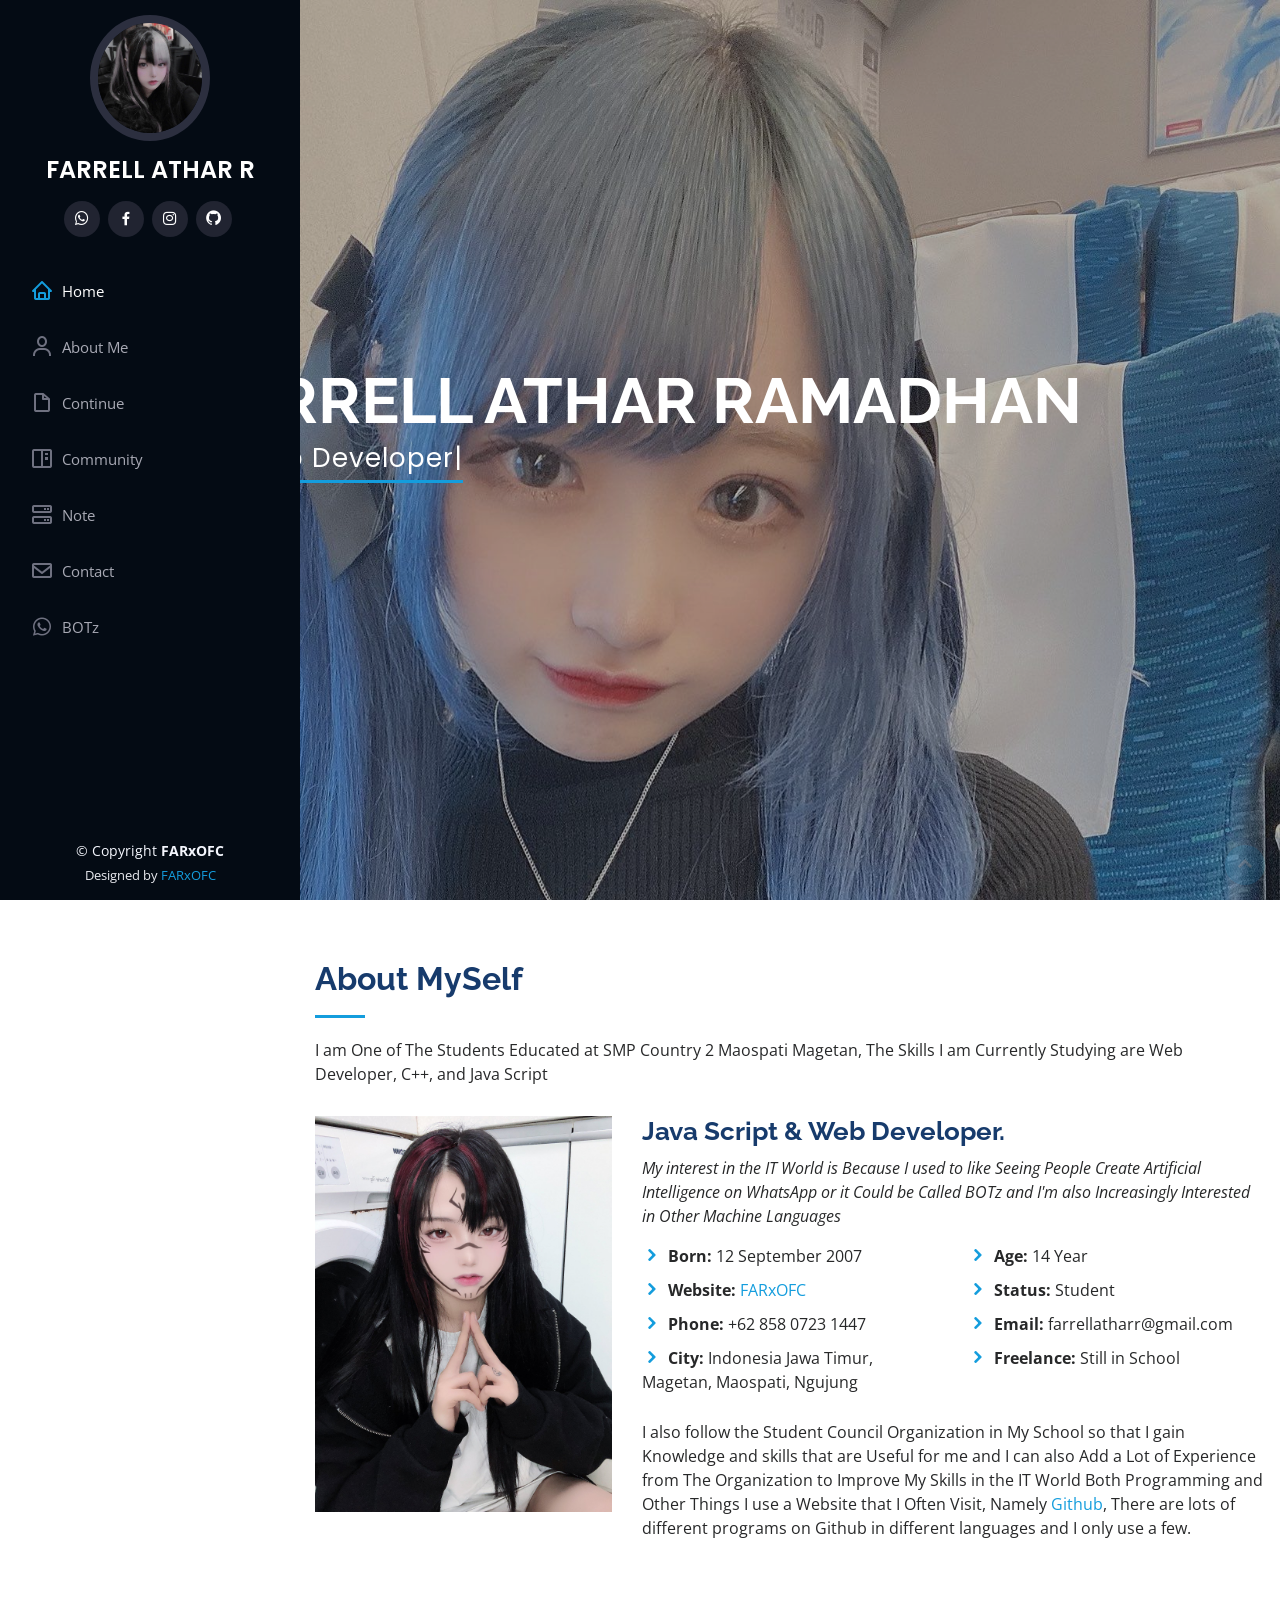
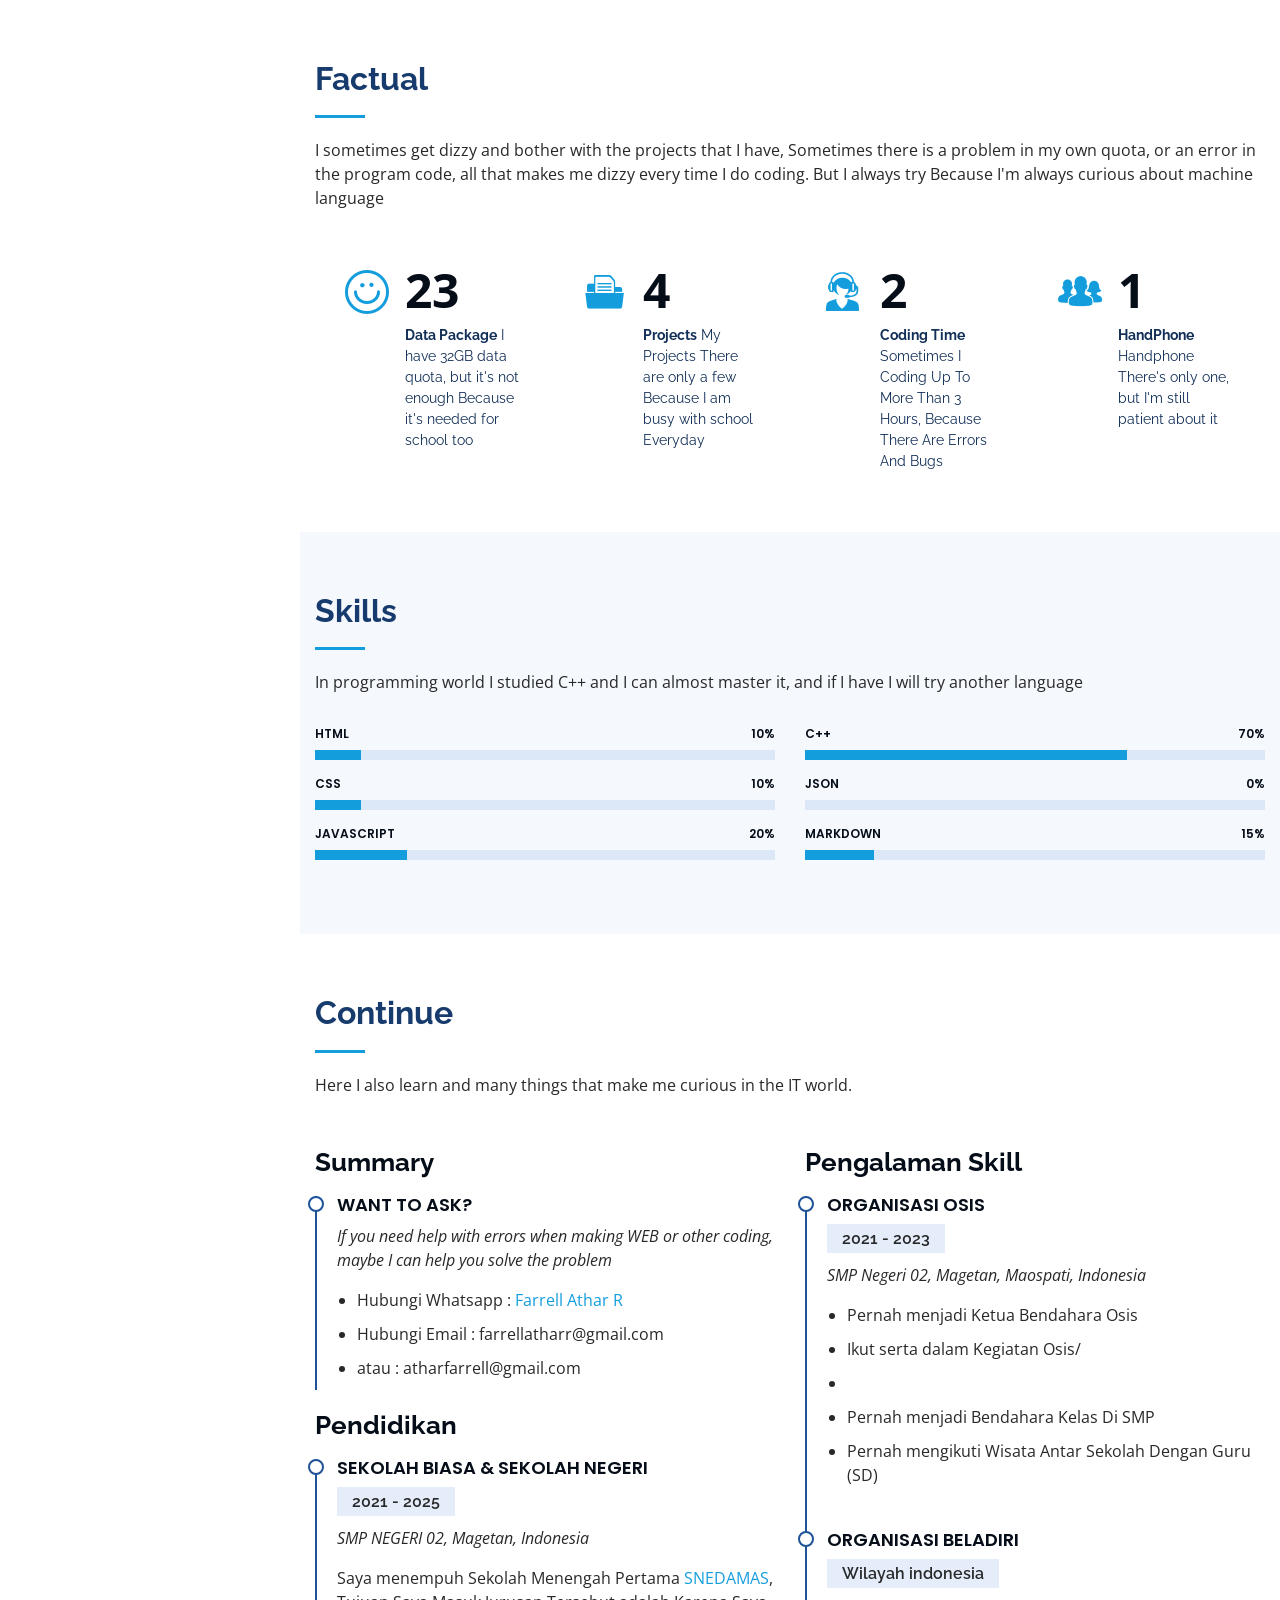
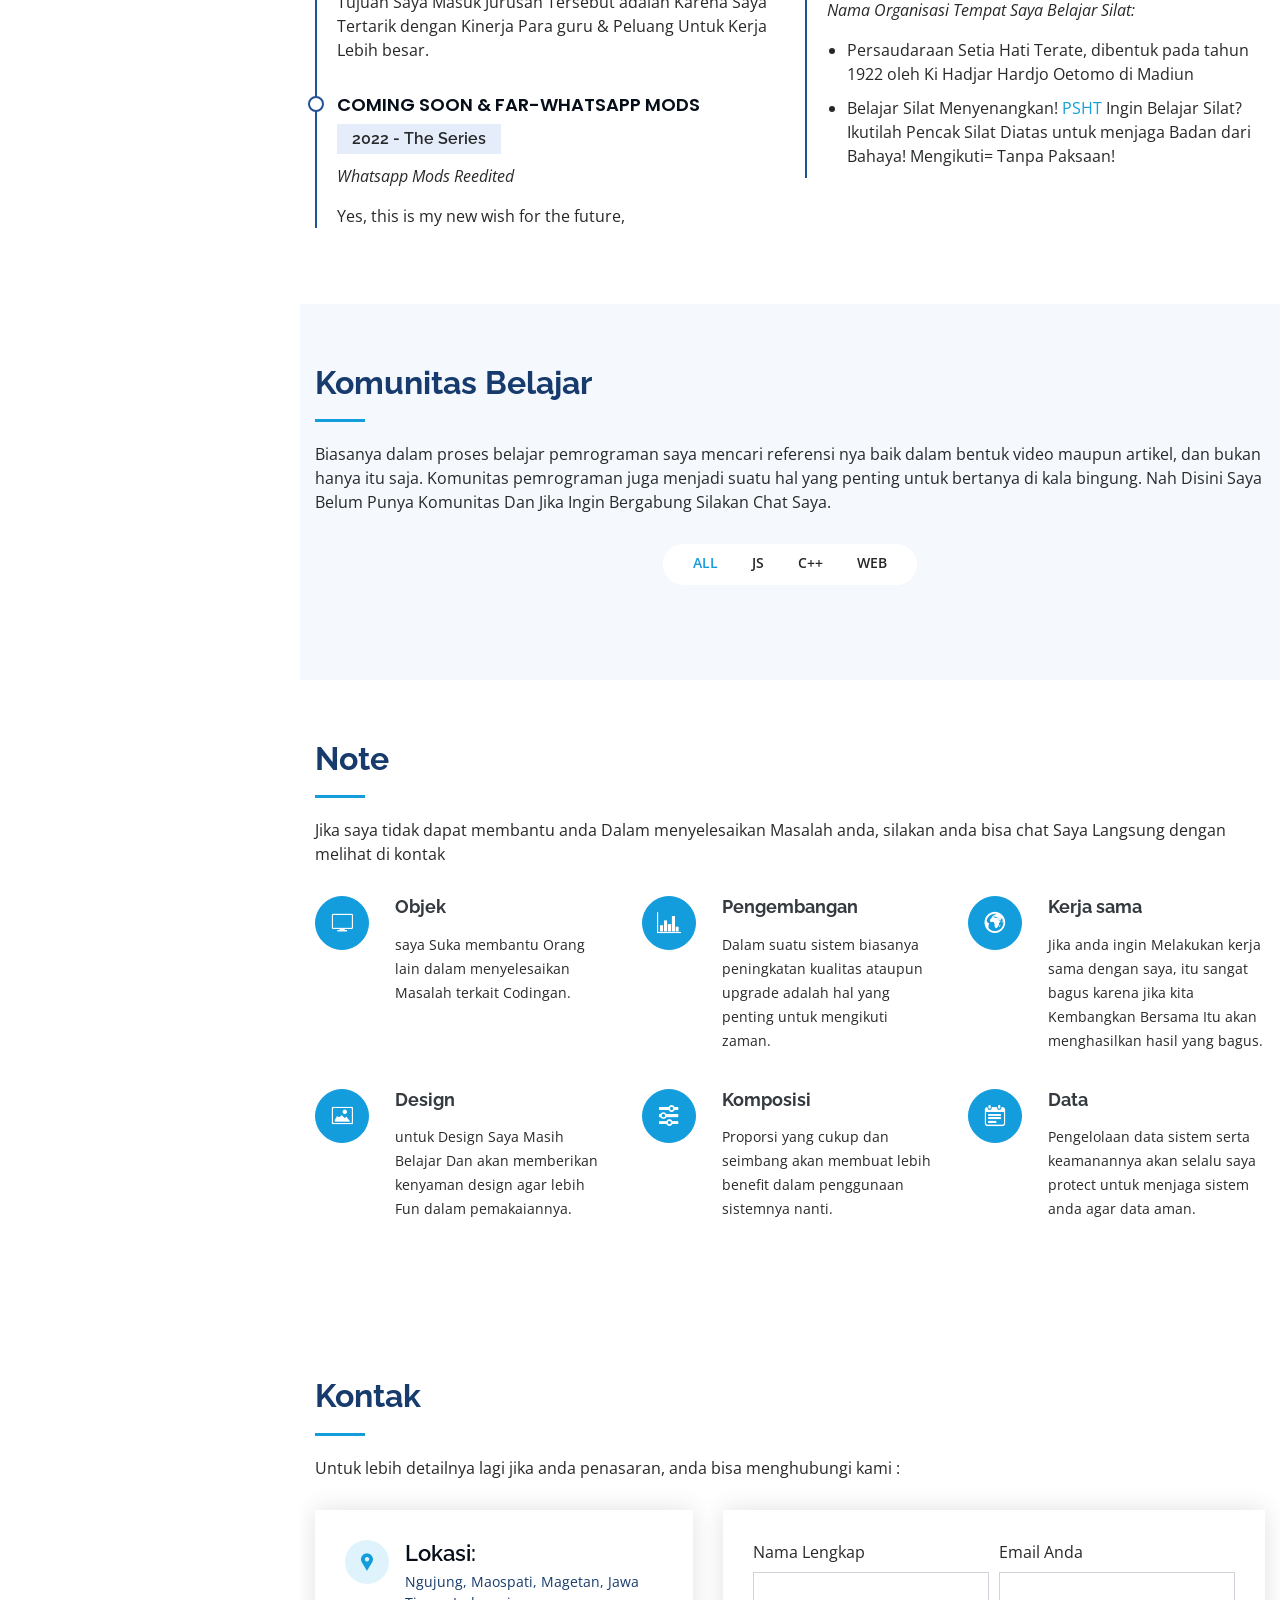
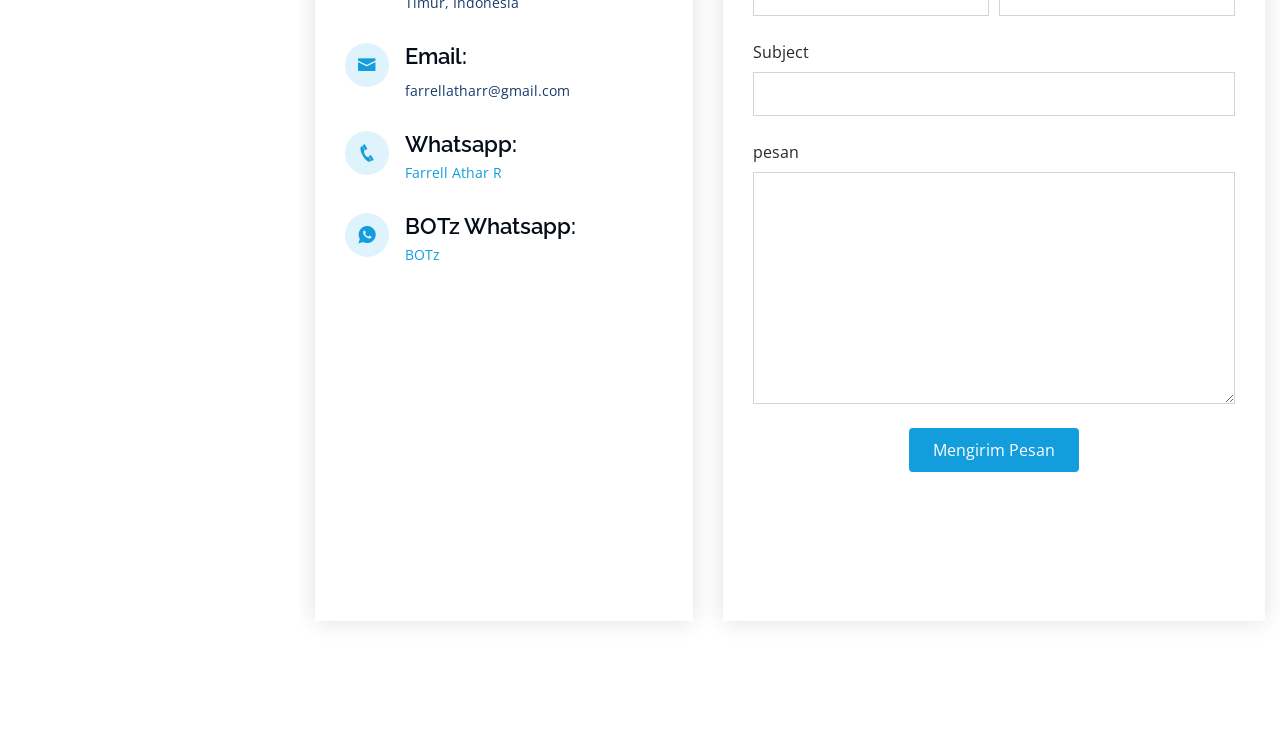
<file: api.html>
<!DOCTYPE html>
<html lang="en">
  <audio hidden autoplay loop>
    <source src="audio/Bread.mp3" type="audio/mpeg">
    Your Browser Doesn't Support Audio Tags
  </audio>

<head>
  <meta charset="utf-8">
  <meta content="width=device-width, initial-scale=1.0" name="viewport">

  <title>FARRELL ATHAR R - Blog</title>
  <meta content="" name="description">
  <meta content="" name="keywords">

  <!-- Google Fonts -->
  <link href="https://fonts.googleapis.com/css?family=Open+Sans:300,300i,400,400i,600,600i,700,700i|Raleway:300,300i,400,400i,500,500i,600,600i,700,700i|Poppins:300,300i,400,400i,500,500i,600,600i,700,700i" rel="stylesheet">

  <!-- Vendor CSS Files -->
  <link href="assets/vendor/bootstrap/css/bootstrap.min.css" rel="stylesheet">
  <link href="assets/vendor/icofont/icofont.min.css" rel="stylesheet">
  <link href="assets/vendor/boxicons/css/boxicons.min.css" rel="stylesheet">
  <link href="assets/vendor/venobox/venobox.css" rel="stylesheet">
  <link href="assets/vendor/owl.carousel/assets/owl.carousel.min.css" rel="stylesheet">
  <link href="assets/vendor/aos/aos.css" rel="stylesheet">

  <!-- Template Main CSS File -->
  <link href="assets/css/style.css" rel="stylesheet">

</head>

<body>

  <!-- ======= Mobile nav toggle button ======= -->
  <button type="button" class="mobile-nav-toggle d-xl-none"><i class="icofont-navigation-menu"></i></button>

  <!-- ======= Header ======= -->
  <header id="header">
    <div class="d-flex flex-column">

      <div class="profile">
        <img src="assets/img/romi3.jpeg" alt="" class="img-fluid rounded-circle">
        <h1 class="text-light"><a href="index.html">FARRELL ATHAR R</a></h1>
        <div class="social-links mt-3 text-center">
          <a href="https://wa.me/6285807231447/" class="whatsapp"><i class="bx bxl-whatsapp"></i></a>
          <a href="https://www.facebook.com/farrellatharii/" class="facebook"><i class="bx bxl-facebook"></i></a>
          <a href="https://www.instagram.com/farxofc_/" class="instagram"><i class="bx bxl-instagram"></i></a>
          <a href="https://github.com/FarrellID" class="github"><i class="bx bxl-github"></i></a>          
        </div>
      </div>

      <nav class="nav-menu">
        <ul>
          <li class="active"><a href="index.html"><i class="bx bx-home"></i> <span>Home</span></a></li>
          <li><a href="#about"><i class="bx bx-user"></i> <span>About Me</span></a></li>
          <li><a href="#resume"><i class="bx bx-file-blank"></i> <span>Continue</span></a></li>
          <li><a href="#portfolio"><i class="bx bx-book-content"></i> Community</a></li>
          <li><a href="#services"><i class="bx bx-server"></i> Note</a></li>
          <li><a href="#contact"><i class="bx bx-envelope"></i> Contact</a></li>
          <li><a href="https://wa.me/6289673109138"><i class="bx bxl-whatsapp"></i>BOTz</a></li>

        </ul>
      </nav><!-- .nav-menu -->
      <button type="button" class="mobile-nav-toggle d-xl-none"><i class="icofont-navigation-menu"></i></button>

    </div>
  </header><!-- End Header -->

  <!-- ======= Hero Section ======= -->
  <section id="hero" class="d-flex flex-column justify-content-center align-items-center">
    <div class="hero-container" data-aos="fade-in">
      <h1>FARRELL ATHAR RAMADHAN</h1>
      <p>I'm <span class="typed" data-typed-items="Web Developer, C++, JavaScript Developer, Siswa SMP"></span></p>
    </div>
  </section><!-- End Hero -->

  <main id="main">

    <!-- ======= About Section ======= -->
    <section id="about" class="about">
      <div class="container">

        <div class="section-title">
          <h2>About MySelf</h2>
          <p>I am One of The Students Educated at SMP Country 2 Maospati Magetan, The Skills I am Currently Studying are Web Developer, C++, and Java Script</p>
        </div>

        <div class="row">
          <div class="col-lg-4" data-aos="fade-right">
            <img src="assets/img/romi2.jpeg" class="img-fluid" alt="">
          </div>
          <div class="col-lg-8 pt-4 pt-lg-0 content" data-aos="fade-left">
            <h3>Java Script &amp; Web Developer.</h3>
            <p class="font-italic">
              My interest in the IT World is Because I used to like Seeing People Create Artificial Intelligence on WhatsApp or it Could be Called BOTz and I'm also Increasingly Interested in Other Machine Languages
            </p>
            <div class="row">
              <div class="col-lg-6">
                <ul>
                  <li><i class="icofont-rounded-right"></i> <strong>Born:</strong> 12 September 2007</li>
                  <li><i class="icofont-rounded-right"></i> <strong>Website:</strong> <a href="https://github.com/FarrellID/">FARxOFC</a></li>
                  <li><i class="icofont-rounded-right"></i> <strong>Phone:</strong> +62 858 0723 1447</li>
                  <li><i class="icofont-rounded-right"></i> <strong>City:</strong> Indonesia Jawa Timur, Magetan, Maospati, Ngujung</li>
                </ul>
              </div>
              <div class="col-lg-6">
                <ul>
                  <li><i class="icofont-rounded-right"></i> <strong>Age:</strong> 14 Year</li>
                  <li><i class="icofont-rounded-right"></i> <strong>Status:</strong> Student</li>
                  <li><i class="icofont-rounded-right"></i> <strong>Email:</strong> farrellatharr@gmail.com</li>
                  <li><i class="icofont-rounded-right"></i> <strong>Freelance:</strong> Still in School</li>
                </ul>
              </div>
            </div>
            <p>
              I also follow the Student Council Organization in My School so that I gain Knowledge and skills that are Useful for me and I can also Add a Lot of Experience from The Organization
              to Improve My Skills in the IT World Both Programming and Other Things I use a Website that I Often Visit, Namely <a href="https://github.com/">Github</a>, There are lots of different programs on Github in different languages ​​and I only use a few.
            </p>
          </div>
        </div>

      </div>
    </section><!-- End About Section -->

    <!-- ======= Facts Section ======= -->
    <section id="facts" class="facts">
      <div class="container">

        <div class="section-title">
          <h2>Factual</h2>
          <p>I sometimes get dizzy and bother with the projects that I have, Sometimes there is a problem in my own quota, or an error in the program code, all that makes me dizzy every time I do coding. But I always try Because I'm always curious about machine language</p>
        </div>

        <div class="row no-gutters">

          <div class="col-lg-3 col-md-6 d-md-flex align-items-md-stretch" data-aos="fade-up">
            <div class="count-box">
              <i class="icofont-simple-smile"></i>
              <span data-toggle="counter-up">32</span>
              <p><strong>Data Package</strong> I have 32GB data quota, but it's not enough Because it's needed for school too</p>
            </div>
          </div>

          <div class="col-lg-3 col-md-6 d-md-flex align-items-md-stretch" data-aos="fade-up" data-aos-delay="100">
            <div class="count-box">
              <i class="icofont-document-folder"></i>
              <span data-toggle="counter-up">5</span>
              <p><strong>Projects</strong> My Projects There are only a few Because I am busy with school Everyday</p>
            </div>
          </div>

          <div class="col-lg-3 col-md-6 d-md-flex align-items-md-stretch" data-aos="fade-up" data-aos-delay="200">
            <div class="count-box">
              <i class="icofont-live-support"></i>
              <span data-toggle="counter-up">3</span>
              <p><strong>Coding Time</strong> Sometimes I Coding Up To More Than 3 Hours, Because There Are Errors And Bugs</p>
            </div>
          </div>

          <div class="col-lg-3 col-md-6 d-md-flex align-items-md-stretch" data-aos="fade-up" data-aos-delay="300">
            <div class="count-box">
              <i class="icofont-users-alt-5"></i>
              <span data-toggle="counter-up">1</span>
              <p><strong>HandPhone</strong> Handphone There's only one, but I'm still patient about it</p>
            </div>
          </div>

        </div>

      </div>
    </section><!-- End Facts Section -->

    <!-- ======= Skills Section ======= -->
    <section id="skills" class="skills section-bg">
      <div class="container">

        <div class="section-title">
          <h2>Skills</h2>
          <p>In programming world I studied C++ and I can almost master it, and if I have I will try another language</p>
        </div>

        <div class="row skills-content">

          <div class="col-lg-6" data-aos="fade-up">

            <div class="progress">
              <span class="skill">HTML <i class="val">10%</i></span>
              <div class="progress-bar-wrap">
                <div class="progress-bar" role="progressbar" aria-valuenow="10" aria-valuemin="0" aria-valuemax="100"></div>
              </div>
            </div>

            <div class="progress">
              <span class="skill">CSS <i class="val">10%</i></span>
              <div class="progress-bar-wrap">
                <div class="progress-bar" role="progressbar" aria-valuenow="10" aria-valuemin="0" aria-valuemax="100"></div>
              </div>
            </div>

            <div class="progress">
              <span class="skill">JavaScript <i class="val">20%</i></span>
              <div class="progress-bar-wrap">
                <div class="progress-bar" role="progressbar" aria-valuenow="20" aria-valuemin="0" aria-valuemax="100"></div>
              </div>
            </div>

          </div>

          <div class="col-lg-6" data-aos="fade-up" data-aos-delay="100">

            <div class="progress">
              <span class="skill">C++ <i class="val">70%</i></span>
              <div class="progress-bar-wrap">
                <div class="progress-bar" role="progressbar" aria-valuenow="70" aria-valuemin="0" aria-valuemax="100"></div>
              </div>
            </div>

            <div class="progress">
              <span class="skill">Json <i class="val">0%</i></span>
              <div class="progress-bar-wrap">
                <div class="progress-bar" role="progressbar" aria-valuenow="0" aria-valuemin="0" aria-valuemax="100"></div>
              </div>
            </div>

            <div class="progress">
              <span class="skill">Markdown <i class="val">15%</i></span>
              <div class="progress-bar-wrap">
                <div class="progress-bar" role="progressbar" aria-valuenow="15" aria-valuemin="0" aria-valuemax="100"></div>
              </div>
            </div>

          </div>

        </div>

      </div>
    </section><!-- End Skills Section -->

    <!-- ======= Resume Section ======= -->
    <section id="resume" class="resume">
      <div class="container">

        <div class="section-title">
          <h2>Continue</h2>
          <p>Here I also learn and many things that make me curious in the IT world.</p>
        </div>

        <div class="row">
          <div class="col-lg-6" data-aos="fade-up">
            <h3 class="resume-title">Summary</h3>
            <div class="resume-item pb-0">
              <h4>Want to Ask?</h4>
              <p><em>If you need help with errors when making WEB or other coding, maybe I can help you solve the problem</em></p>
              <ul>
                <li>Hubungi Whatsapp : <a href="https://wa.me/6285807231447">Farrell Athar R</a></li>
                <li>Hubungi Email : farrellatharr@gmail.com</li>
                <li>atau : atharfarrell@gmail.com</li>
              </ul>
            </div>

            <h3 class="resume-title">Pendidikan</h3>
            <div class="resume-item">
              <h4>Sekolah Biasa &amp; Sekolah Negeri</h4>
              <h5>2021 - 2025</h5>
              <p><em>SMP NEGERI 02, Magetan, Indonesia</em></p>
              <p>Saya menempuh Sekolah Menengah Pertama <a href="https://instagram.com/smpn2maospati?utm_medium=copy_link/">SNEDAMAS</a>, Tujuan Saya Masuk Jurusan Tersebut adalah Karena Saya Tertarik dengan Kinerja Para guru & Peluang Untuk Kerja Lebih besar.</p>
            </div>
            <div class="resume-item">
              <h4>Coming Soon &amp; FAR-Whatsapp Mods</h4>
              <h5>2022 - The Series</h5>
              <p><em>Whatsapp Mods Reedited</em></p>
              <p>Yes, this is my new wish for the future,</p>
            </div>
          </div>
          <div class="col-lg-6" data-aos="fade-up" data-aos-delay="100">
            <h3 class="resume-title">Pengalaman Skill</h3>
            <div class="resume-item">
              <h4>Organisasi Osis</h4>
              <h5>2021 - 2023</h5>
              <p><em>SMP Negeri 02, Magetan, Maospati, Indonesia </em></p>
              <ul>
                <li>Pernah menjadi Ketua Bendahara Osis</li>
                <li>Ikut serta dalam Kegiatan Osis/<li>
                <li>Pernah menjadi Bendahara Kelas Di SMP</li>
                <li>Pernah mengikuti Wisata Antar Sekolah Dengan Guru (SD)</li>
              </ul>
            </div>
            <div class="resume-item">
              <h4>Organisasi Beladiri</h4>
              <h5>Wilayah indonesia</h5>
              <p><em>Nama Organisasi Tempat Saya Belajar Silat:</em></p>
              <ul>
                <li>Persaudaraan Setia Hati Terate, dibentuk pada tahun 1922 oleh Ki Hadjar Hardjo Oetomo di Madiun</li>
                <li>Belajar Silat Menyenangkan! <a href="https://psht.or.id/">PSHT</a> Ingin Belajar Silat? Ikutilah Pencak Silat Diatas untuk menjaga Badan dari Bahaya! Mengikuti= Tanpa Paksaan!</a></li>
              </ul>
            </div>
          </div>
        </div>

      </div>
    </section><!-- End Resume Section -->

    <!-- ======= Portfolio Section ======= -->
    <section id="portfolio" class="portfolio section-bg">
      <div class="container">

        <div class="section-title">
          <h2>Komunitas Belajar</h2>
          <p>Biasanya dalam proses belajar pemrograman saya mencari referensi nya baik dalam bentuk video maupun artikel, dan bukan hanya itu saja. Komunitas pemrograman juga menjadi suatu hal yang penting untuk bertanya di kala bingung. Nah Disini Saya Belum Punya Komunitas Dan Jika Ingin Bergabung Silakan Chat Saya.</p>
        </div>
        <div class="row" data-aos="fade-up">
          <div class="col-lg-12 d-flex justify-content-center">
            <ul id="portfolio-flters">
              <li data-filter="*" class="filter-active">All</li>
              <li data-filter=".filter-app">JS</li>
              <li data-filter=".filter-card">C++</li>
              <li data-filter=".filter-web">Web</li>
            </ul>
          </div>
        </div>
      </div>
    </section><!-- End Portfolio Section -->

    <!-- ======= Services Section ======= -->
    <section id="services" class="services">
      <div class="container">

        <div class="section-title">
          <h2>Note</h2>
          <p>Jika saya tidak dapat membantu anda Dalam menyelesaikan Masalah anda, silakan anda bisa chat Saya Langsung dengan melihat di kontak</p>
        </div>

        <div class="row">
          <div class="col-lg-4 col-md-6 icon-box" data-aos="fade-up">
            <div class="icon"><i class="icofont-computer"></i></div>
            <h4 class="title"><a href="">Objek</a></h4>
            <p class="description">saya Suka membantu Orang lain dalam menyelesaikan Masalah terkait Codingan.</p>
          </div>
          <div class="col-lg-4 col-md-6 icon-box" data-aos="fade-up" data-aos-delay="100">
            <div class="icon"><i class="icofont-chart-bar-graph"></i></div>
            <h4 class="title"><a href="">Pengembangan</a></h4>
            <p class="description">Dalam suatu sistem biasanya peningkatan kualitas ataupun upgrade adalah hal yang penting untuk mengikuti zaman.</p>
          </div>
          <div class="col-lg-4 col-md-6 icon-box" data-aos="fade-up" data-aos-delay="200">
            <div class="icon"><i class="icofont-earth"></i></div>
            <h4 class="title"><a href="">Kerja sama</a></h4>
            <p class="description">Jika anda ingin Melakukan kerja sama dengan saya, itu sangat bagus karena jika kita Kembangkan Bersama Itu akan menghasilkan hasil yang bagus.</p>
          </div>
          <div class="col-lg-4 col-md-6 icon-box" data-aos="fade-up" data-aos-delay="300">
            <div class="icon"><i class="icofont-image"></i></div>
            <h4 class="title"><a href="">Design</a></h4>
            <p class="description">untuk Design Saya Masih Belajar Dan akan memberikan kenyaman design agar lebih Fun dalam pemakaiannya.</p>
          </div>
          <div class="col-lg-4 col-md-6 icon-box" data-aos="fade-up" data-aos-delay="400">
            <div class="icon"><i class="icofont-settings"></i></div>
            <h4 class="title"><a href="">Komposisi</a></h4>
            <p class="description">Proporsi yang cukup dan seimbang akan membuat lebih benefit dalam penggunaan sistemnya nanti.</p>
          </div>
          <div class="col-lg-4 col-md-6 icon-box" data-aos="fade-up" data-aos-delay="500">
            <div class="icon"><i class="icofont-tasks-alt"></i></div>
            <h4 class="title"><a href="">Data</a></h4>
            <p class="description">Pengelolaan data sistem serta keamanannya akan selalu saya protect untuk menjaga sistem anda agar data aman.</p>
          </div>
        </div>

      </div>
    </section><!-- End Services Section -->

    <!-- ======= Testimonials Section ======= -->
    <!-- <section id="testimonials" class="testimonials section-bg">
      <div class="container">

        <div class="section-title">
          <h2>Testimonials</h2>
          <p>Magnam dolores commodi suscipit. Necessitatibus eius consequatur ex aliquid fuga eum quidem. Sit sint consectetur velit. Quisquam quos quisquam cupiditate. Et nemo qui impedit suscipit alias ea. Quia fugiat sit in iste officiis commodi quidem hic quas.</p>
        </div>

        <div class="owl-carousel testimonials-carousel">

          <div class="testimonial-item" data-aos="fade-up">
            <p>
              <i class="bx bxs-quote-alt-left quote-icon-left"></i>
              Proin iaculis purus consequat sem cure digni ssim donec porttitora entum suscipit rhoncus. Accusantium quam, ultricies eget id, aliquam eget nibh et. Maecen aliquam, risus at semper.
              <i class="bx bxs-quote-alt-right quote-icon-right"></i>
            </p>
            <img src="assets/img/testimonials/testimonials-1.jpg" class="testimonial-img" alt="">
            <h3>Saul Goodman</h3>
            <h4>Ceo &amp; Founder</h4>
          </div>

          <div class="testimonial-item" data-aos="fade-up" data-aos-delay="100">
            <p>
              <i class="bx bxs-quote-alt-left quote-icon-left"></i>
              Export tempor illum tamen malis malis eram quae irure esse labore quem cillum quid cillum eram malis quorum velit fore eram velit sunt aliqua noster fugiat irure amet legam anim culpa.
              <i class="bx bxs-quote-alt-right quote-icon-right"></i>
            </p>
            <img src="assets/img/testimonials/testimonials-2.jpg" class="testimonial-img" alt="">
            <h3>Sara Wilsson</h3>
            <h4>Designer</h4>
          </div>

          <div class="testimonial-item" data-aos="fade-up" data-aos-delay="200">
            <p>
              <i class="bx bxs-quote-alt-left quote-icon-left"></i>
              Enim nisi quem export duis labore cillum quae magna enim sint quorum nulla quem veniam duis minim tempor labore quem eram duis noster aute amet eram fore quis sint minim.
              <i class="bx bxs-quote-alt-right quote-icon-right"></i>
            </p>
            <img src="assets/img/testimonials/testimonials-3.jpg" class="testimonial-img" alt="">
            <h3>Jena Karlis</h3>
            <h4>Store Owner</h4>
          </div>

          <div class="testimonial-item" data-aos="fade-up" data-aos-delay="300">
            <p>
              <i class="bx bxs-quote-alt-left quote-icon-left"></i>
              Fugiat enim eram quae cillum dolore dolor amet nulla culpa multos export minim fugiat minim velit minim dolor enim duis veniam ipsum anim magna sunt elit fore quem dolore labore illum veniam.
              <i class="bx bxs-quote-alt-right quote-icon-right"></i>
            </p>
            <img src="assets/img/testimonials/testimonials-4.jpg" class="testimonial-img" alt="">
            <h3>Matt Brandon</h3>
            <h4>Freelancer</h4>
          </div>

          <div class="testimonial-item" data-aos="fade-up" data-aos-delay="400">
            <p>
              <i class="bx bxs-quote-alt-left quote-icon-left"></i>
              Quis quorum aliqua sint quem legam fore sunt eram irure aliqua veniam tempor noster veniam enim culpa labore duis sunt culpa nulla illum cillum fugiat legam esse veniam culpa fore nisi cillum quid.
              <i class="bx bxs-quote-alt-right quote-icon-right"></i>
            </p>
            <img src="assets/img/testimonials/testimonials-5.jpg" class="testimonial-img" alt="">
            <h3>John Larson</h3>
            <h4>Entrepreneur</h4>
          </div>

        </div>

      </div> -->
    </section><!-- End Testimonials Section -->

    <!-- ======= Contact Section ======= -->
    <section id="contact" class="contact">
      <div class="container">

        <div class="section-title">
          <h2>Kontak</h2>
          <p>Untuk lebih detailnya lagi jika anda penasaran, anda bisa menghubungi kami :</p>
        </div>

        <div class="row" data-aos="fade-in">

          <div class="col-lg-5 d-flex align-items-stretch">
            <div class="info">
              <div class="address">
                <i class="icofont-google-map"></i>
                <h4>Lokasi:</h4>
                <p>Ngujung, Maospati, Magetan, Jawa Timur, Indonesia</p>
              </div>

              <div class="email">
                <i class="icofont-envelope"></i>
                <h4>Email:</h4>
                <p>farrellatharr@gmail.com</p>
              </div>

              <div class="phone">
                <i class="icofont-phone"></i>
                <h4>Whatsapp: </h4>
                <p><a href="https://wa.me/6285807231447">Farrell Athar R</a></p>
              </div>
              
              <div class="Botz">
                <i class="icofont-whatsapp"></i>
                <h4>BOTz Whatsapp: </h4>
                <p><a href="https://wa.me/6289673109138">BOTz</a></p>
              </div>

              <iframe src="https://www.google.com/maps/embed?pb=!1m14!1m8!1m3!1d12097.433213460943!2d-74.0062269!3d40.7101282!3m2!1i1024!2i768!4f13.1!3m3!1m2!1s0x0%3A0xb89d1fe6bc499443!2sDowntown+Conference+Center!5e0!3m2!1smk!2sbg!4v1539943755621" frameborder="0" style="border:0; width: 100%; height: 290px;" allowfullscreen></iframe>
            </div>

          </div>

          <div class="col-lg-7 mt-5 mt-lg-0 d-flex align-items-stretch">
            <form action="forms/contact.php" method="post" role="form" class="php-email-form">
              <div class="form-row">
                <div class="form-group col-md-6">
                  <label for="name">Nama Lengkap</label>
                  <input type="text" name="name" class="form-control" id="name" data-rule="minlen:4" data-msg="Please enter at least 4 chars" />
                  <div class="validate"></div>
                </div>
                <div class="form-group col-md-6">
                  <label for="name">Email Anda</label>
                  <input type="email" class="form-control" name="email" id="email" data-rule="email" data-msg="Please enter a valid email" />
                  <div class="validate"></div>
                </div>
              </div>
              <div class="form-group">
                <label for="name">Subject</label>
                <input type="text" class="form-control" name="subject" id="subject" data-rule="minlen:4" data-msg="Please enter at least 8 chars of subject" />
                <div class="validate"></div>
              </div>
              <div class="form-group">
                <label for="name">pesan</label>
                <textarea class="form-control" name="message" rows="10" data-rule="required" data-msg="Please write something for us"></textarea>
                <div class="validate"></div>
              </div>
              <div class="mb-3">
                <div class="loading">Tunggu sebentar</div>
                <div class="error-message"></div>
                <div class="sent-message">Pesan Anda telah dikirim. Terima kasih!</div>
              </div>
              <div class="text-center"><button type="submit">Mengirim Pesan</button></div>
            </form>
          </div>

        </div>

      </div>
    </section><!-- End Contact Section -->

  </main><!-- End #main -->

  <!-- ======= Footer ======= -->
  <footer id="footer">
    <div class="container">
      <div class="copyright">
        &copy; Copyright <strong><span>FARxOFC</span></strong>
      </div>
      <div class="credits">
       Designed by <a href="https://www.instagram.com/farxofc_/">FARxOFC</a>
      </div>
    </div>
  </footer><!-- End  Footer -->

  <a href="#" class="back-to-top"><i class="icofont-simple-up"></i></a>

  <!-- Vendor JS Files -->
  <script src="assets/vendor/jquery/jquery.min.js"></script>
  <script src="assets/vendor/bootstrap/js/bootstrap.bundle.min.js"></script>
  <script src="assets/vendor/jquery.easing/jquery.easing.min.js"></script>
  <script src="assets/vendor/php-email-form/validate.js"></script>
  <script src="assets/vendor/waypoints/jquery.waypoints.min.js"></script>
  <script src="assets/vendor/counterup/counterup.min.js"></script>
  <script src="assets/vendor/isotope-layout/isotope.pkgd.min.js"></script>
  <script src="assets/vendor/venobox/venobox.min.js"></script>
  <script src="assets/vendor/owl.carousel/owl.carousel.min.js"></script>
  <script src="assets/vendor/typed.js/typed.min.js"></script>
  <script src="assets/vendor/aos/aos.js"></script>

  <!-- Template Main JS File -->
  <script src="assets/js/main.js"></script>

</body>

</html>
</file>
<file: assets/vendor/venobox/venobox.css>
/* ------ venobox.css --------*/
.vbox-overlay *, .vbox-overlay *:before, .vbox-overlay *:after{
    -webkit-backface-visibility: hidden;
    -webkit-box-sizing:border-box;
    -moz-box-sizing:border-box;
    box-sizing:border-box;
}
.vbox-overlay * { 
    -webkit-backface-visibility: visible;
    backface-visibility: visible;
}
.vbox-overlay{
    display: -webkit-flex;
    display: flex;
    -webkit-flex-direction: column;
    flex-direction: column;
    -webkit-justify-content: center;
    justify-content: center;
    -webkit-align-items: center;
    align-items: center;
    position: fixed;
    left: 0;
    top: 0;
    bottom: 0;
    right: 0;
    z-index: 999999;
}

/* ----- navigation ----- */
.vbox-title{
    width: 100%;
    height: 40px;
    float: left;
    text-align: center;
    line-height: 28px;
    font-size: 12px;
    padding: 6px 50px;
    overflow: hidden;
    position: fixed;
    display: none;
    left: 0;
    z-index: 89;
}
.vbox-close{
    cursor: pointer;
    position: fixed;
    top: -1px;
    right: 0;
    width: 50px;
    height: 40px;
    padding: 6px;
    display: block;
    background-position:10px center;
    overflow: hidden;
    font-size: 24px;
    line-height: 1;
    text-align: center;
    z-index: 99;
}
.vbox-left{
    cursor: pointer;
    position: fixed;
    left: 0;
    height: 40px;
    overflow: hidden;
    line-height: 28px;
    font-size: 12px;
    z-index: 99;
    display: flex;
    align-items:center;
}
.vbox-num{
    display: inline-block;
    margin: 6px 0 6px 15px;
}
/* ----- Social share ----- */
.vbox-share{
    line-height: 28px;
    font-size: 12px;
    overflow: hidden;
    position: fixed;
    left: 0;
    z-index: 98;
    display: flex;
    align-items:center;
    justify-content: center;
    width: 100%;
    text-align: center;
}
.vbox-share svg{
    max-height: 28px;
    width: 28px;
    z-index: 10;
    margin-left: 12px;
    margin-top: 6px;
    margin-bottom: 6px;
    vertical-align: middle;
}


/* ----- navigation ARROWS ----- */
.vbox-next, .vbox-prev{
    position: fixed;
    top: 50%;
    margin-top: -15px;
    overflow: hidden;
    cursor: pointer;
    display: block;
    width: 45px;
    height: 45px;
    z-index: 99;
}
.vbox-next span, .vbox-prev span{
    position: relative;
    width: 20px;
    height: 20px;
    border: 2px solid transparent;
    border-top-color: #B6B6B6;
    border-right-color: #B6B6B6;
    text-indent: -100px;
    position: absolute;
    top: 8px;
    display: block;
}
.vbox-prev{
    left: 15px;
}
.vbox-next{
    right: 15px;
}
.vbox-prev span{
    left: 10px;
    -ms-transform: rotate(-135deg);
    -webkit-transform: rotate(-135deg);
    transform: rotate(-135deg);
}
.vbox-next span{
    -ms-transform: rotate(45deg);
    -webkit-transform: rotate(45deg);
    transform: rotate(45deg);
    right: 10px;
}
/* ------- inline window ------ */
.vbox-inline{
    width: 420px;
    height: 315px;
    height: 70vh;
    padding: 10px;
    background: #fff;
    margin: 0 auto;
    overflow: auto;
    text-align: left;
}
/* ------- Video & iFrames window ------ */
.venoframe{
    max-width: 100%;
    width: 100%;
    border: none;
    width: 100%;
    height: 260px;
    height: 70vh;
}
.venoframe.vbvid{
    height: 260px;
}
@media (min-width: 768px) {
    .venoframe, .vbox-inline{
        width: 90%;
        height: 360px;
        height: 70vh;
    }
    .venoframe.vbvid{
        width: 640px;
        height: 360px;
    }
}
@media (min-width: 992px) {
    .venoframe, .vbox-inline{
        max-width: 1200px;
        width: 80%;
        height: 540px;
        height: 70vh;
    }
    .venoframe.vbvid{
        width: 960px;
        height: 540px;
    }
}
/* 
Please do NOT edit this part! 
or at least read this note: http://i.imgur.com/7C0ws9e.gif
*/
.vbox-open{
    overflow: hidden;
}
.vbox-container{
    position: absolute;
    left: 0;
    right: 0;
    top: 0;
    bottom: 0;
    overflow-x: hidden;
    overflow-y: scroll;
    overflow-scrolling: touch;
    -webkit-overflow-scrolling: touch;
    z-index: 20;
    max-height: 100%;

}

.vbox-content{
    text-align: center;
    float: left;
    width: 100%;
    position: relative;
    overflow: hidden;
    padding: 20px 4%;
}
.vbox-container img{
    max-width: 100%;
    height: auto;
}
.vbox-figlio{
    box-shadow: 0 0 12px rgba(0,0,0,0.19), 0 6px 6px rgba(0,0,0,0.23);
    max-width: 100%;
    text-align: initial;
}
img.vbox-figlio{
    -webkit-user-select: none;
-khtml-user-select: none;
-moz-user-select: none;
-o-user-select: none;
user-select: none;
}
.vbox-content.swipe-left{
    margin-left: -200px !important;
}
.vbox-content.swipe-right{
    margin-left: 200px !important;
}
.vbox-animated{
    webkit-transition: margin 300ms ease-out;
    transition: margin 300ms ease-out;
}

/* ---------- preloader ----------
 * SPINKIT 
 * http://tobiasahlin.com/spinkit/
-------------------------------- */
.sk-double-bounce,.sk-rotating-plane{width:40px;height:40px;margin:40px auto}.sk-rotating-plane{background-color:#333;-webkit-animation:sk-rotatePlane 1.2s infinite ease-in-out;animation:sk-rotatePlane 1.2s infinite ease-in-out}@-webkit-keyframes sk-rotatePlane{0%{-webkit-transform:perspective(120px) rotateX(0) rotateY(0);transform:perspective(120px) rotateX(0) rotateY(0)}50%{-webkit-transform:perspective(120px) rotateX(-180.1deg) rotateY(0);transform:perspective(120px) rotateX(-180.1deg) rotateY(0)}100%{-webkit-transform:perspective(120px) rotateX(-180deg) rotateY(-179.9deg);transform:perspective(120px) rotateX(-180deg) rotateY(-179.9deg)}}@keyframes sk-rotatePlane{0%{-webkit-transform:perspective(120px) rotateX(0) rotateY(0);transform:perspective(120px) rotateX(0) rotateY(0)}50%{-webkit-transform:perspective(120px) rotateX(-180.1deg) rotateY(0);transform:perspective(120px) rotateX(-180.1deg) rotateY(0)}100%{-webkit-transform:perspective(120px) rotateX(-180deg) rotateY(-179.9deg);transform:perspective(120px) rotateX(-180deg) rotateY(-179.9deg)}}.sk-double-bounce{position:relative}.sk-double-bounce .sk-child{width:100%;height:100%;border-radius:50%;background-color:#333;opacity:.6;position:absolute;top:0;left:0;-webkit-animation:sk-doubleBounce 2s infinite ease-in-out;animation:sk-doubleBounce 2s infinite ease-in-out}.sk-chasing-dots .sk-child,.sk-spinner-pulse,.sk-three-bounce .sk-child{background-color:#333;border-radius:100%}.sk-double-bounce .sk-double-bounce2{-webkit-animation-delay:-1s;animation-delay:-1s}@-webkit-keyframes sk-doubleBounce{0%,100%{-webkit-transform:scale(0);transform:scale(0)}50%{-webkit-transform:scale(1);transform:scale(1)}}@keyframes sk-doubleBounce{0%,100%{-webkit-transform:scale(0);transform:scale(0)}50%{-webkit-transform:scale(1);transform:scale(1)}}.sk-wave{margin:40px auto;width:50px;height:40px;text-align:center;font-size:10px}.sk-wave .sk-rect{background-color:#333;height:100%;width:6px;display:inline-block;-webkit-animation:sk-waveStretchDelay 1.2s infinite ease-in-out;animation:sk-waveStretchDelay 1.2s infinite ease-in-out}.sk-wave .sk-rect1{-webkit-animation-delay:-1.2s;animation-delay:-1.2s}.sk-wave .sk-rect2{-webkit-animation-delay:-1.1s;animation-delay:-1.1s}.sk-wave .sk-rect3{-webkit-animation-delay:-1s;animation-delay:-1s}.sk-wave .sk-rect4{-webkit-animation-delay:-.9s;animation-delay:-.9s}.sk-wave .sk-rect5{-webkit-animation-delay:-.8s;animation-delay:-.8s}@-webkit-keyframes sk-waveStretchDelay{0%,100%,40%{-webkit-transform:scaleY(.4);transform:scaleY(.4)}20%{-webkit-transform:scaleY(1);transform:scaleY(1)}}@keyframes sk-waveStretchDelay{0%,100%,40%{-webkit-transform:scaleY(.4);transform:scaleY(.4)}20%{-webkit-transform:scaleY(1);transform:scaleY(1)}}.sk-wandering-cubes{margin:40px auto;width:40px;height:40px;position:relative}.sk-wandering-cubes .sk-cube{background-color:#333;width:10px;height:10px;position:absolute;top:0;left:0;-webkit-animation:sk-wanderingCube 1.8s ease-in-out -1.8s infinite both;animation:sk-wanderingCube 1.8s ease-in-out -1.8s infinite both}.sk-chasing-dots,.sk-spinner-pulse{width:40px;height:40px;margin:40px auto}.sk-wandering-cubes .sk-cube2{-webkit-animation-delay:-.9s;animation-delay:-.9s}@-webkit-keyframes sk-wanderingCube{0%{-webkit-transform:rotate(0);transform:rotate(0)}25%{-webkit-transform:translateX(30px) rotate(-90deg) scale(.5);transform:translateX(30px) rotate(-90deg) scale(.5)}50%{-webkit-transform:translateX(30px) translateY(30px) rotate(-179deg);transform:translateX(30px) translateY(30px) rotate(-179deg)}50.1%{-webkit-transform:translateX(30px) translateY(30px) rotate(-180deg);transform:translateX(30px) translateY(30px) rotate(-180deg)}75%{-webkit-transform:translateX(0) translateY(30px) rotate(-270deg) scale(.5);transform:translateX(0) translateY(30px) rotate(-270deg) scale(.5)}100%{-webkit-transform:rotate(-360deg);transform:rotate(-360deg)}}@keyframes sk-wanderingCube{0%{-webkit-transform:rotate(0);transform:rotate(0)}25%{-webkit-transform:translateX(30px) rotate(-90deg) scale(.5);transform:translateX(30px) rotate(-90deg) scale(.5)}50%{-webkit-transform:translateX(30px) translateY(30px) rotate(-179deg);transform:translateX(30px) translateY(30px) rotate(-179deg)}50.1%{-webkit-transform:translateX(30px) translateY(30px) rotate(-180deg);transform:translateX(30px) translateY(30px) rotate(-180deg)}75%{-webkit-transform:translateX(0) translateY(30px) rotate(-270deg) scale(.5);transform:translateX(0) translateY(30px) rotate(-270deg) scale(.5)}100%{-webkit-transform:rotate(-360deg);transform:rotate(-360deg)}}.sk-spinner-pulse{-webkit-animation:sk-pulseScaleOut 1s infinite ease-in-out;animation:sk-pulseScaleOut 1s infinite ease-in-out}@-webkit-keyframes sk-pulseScaleOut{0%{-webkit-transform:scale(0);transform:scale(0)}100%{-webkit-transform:scale(1);transform:scale(1);opacity:0}}@keyframes sk-pulseScaleOut{0%{-webkit-transform:scale(0);transform:scale(0)}100%{-webkit-transform:scale(1);transform:scale(1);opacity:0}}.sk-chasing-dots{position:relative;text-align:center;-webkit-animation:sk-chasingDotsRotate 2s infinite linear;animation:sk-chasingDotsRotate 2s infinite linear}.sk-chasing-dots .sk-child{width:60%;height:60%;display:inline-block;position:absolute;top:0;-webkit-animation:sk-chasingDotsBounce 2s infinite ease-in-out;animation:sk-chasingDotsBounce 2s infinite ease-in-out}.sk-chasing-dots .sk-dot2{top:auto;bottom:0;-webkit-animation-delay:-1s;animation-delay:-1s}@-webkit-keyframes sk-chasingDotsRotate{100%{-webkit-transform:rotate(360deg);transform:rotate(360deg)}}@keyframes sk-chasingDotsRotate{100%{-webkit-transform:rotate(360deg);transform:rotate(360deg)}}@-webkit-keyframes sk-chasingDotsBounce{0%,100%{-webkit-transform:scale(0);transform:scale(0)}50%{-webkit-transform:scale(1);transform:scale(1)}}@keyframes sk-chasingDotsBounce{0%,100%{-webkit-transform:scale(0);transform:scale(0)}50%{-webkit-transform:scale(1);transform:scale(1)}}.sk-three-bounce{margin:40px auto;width:80px;text-align:center}.sk-three-bounce .sk-child{width:20px;height:20px;display:inline-block;-webkit-animation:sk-three-bounce 1.4s ease-in-out 0s infinite both;animation:sk-three-bounce 1.4s ease-in-out 0s infinite both}.sk-circle .sk-child:before,.sk-fading-circle .sk-circle:before{display:block;border-radius:100%;content:'';background-color:#333}.sk-three-bounce .sk-bounce1{-webkit-animation-delay:-.32s;animation-delay:-.32s}.sk-three-bounce .sk-bounce2{-webkit-animation-delay:-.16s;animation-delay:-.16s}@-webkit-keyframes sk-three-bounce{0%,100%,80%{-webkit-transform:scale(0);transform:scale(0)}40%{-webkit-transform:scale(1);transform:scale(1)}}@keyframes sk-three-bounce{0%,100%,80%{-webkit-transform:scale(0);transform:scale(0)}40%{-webkit-transform:scale(1);transform:scale(1)}}.sk-circle{margin:40px auto;width:40px;height:40px;position:relative}.sk-circle .sk-child{width:100%;height:100%;position:absolute;left:0;top:0}.sk-circle .sk-child:before{margin:0 auto;width:15%;height:15%;-webkit-animation:sk-circleBounceDelay 1.2s infinite ease-in-out both;animation:sk-circleBounceDelay 1.2s infinite ease-in-out both}.sk-circle .sk-circle2{-webkit-transform:rotate(30deg);-ms-transform:rotate(30deg);transform:rotate(30deg)}.sk-circle .sk-circle3{-webkit-transform:rotate(60deg);-ms-transform:rotate(60deg);transform:rotate(60deg)}.sk-circle .sk-circle4{-webkit-transform:rotate(90deg);-ms-transform:rotate(90deg);transform:rotate(90deg)}.sk-circle .sk-circle5{-webkit-transform:rotate(120deg);-ms-transform:rotate(120deg);transform:rotate(120deg)}.sk-circle .sk-circle6{-webkit-transform:rotate(150deg);-ms-transform:rotate(150deg);transform:rotate(150deg)}.sk-circle .sk-circle7{-webkit-transform:rotate(180deg);-ms-transform:rotate(180deg);transform:rotate(180deg)}.sk-circle .sk-circle8{-webkit-transform:rotate(210deg);-ms-transform:rotate(210deg);transform:rotate(210deg)}.sk-circle .sk-circle9{-webkit-transform:rotate(240deg);-ms-transform:rotate(240deg);transform:rotate(240deg)}.sk-circle .sk-circle10{-webkit-transform:rotate(270deg);-ms-transform:rotate(270deg);transform:rotate(270deg)}.sk-circle .sk-circle11{-webkit-transform:rotate(300deg);-ms-transform:rotate(300deg);transform:rotate(300deg)}.sk-circle .sk-circle12{-webkit-transform:rotate(330deg);-ms-transform:rotate(330deg);transform:rotate(330deg)}.sk-circle .sk-circle2:before{-webkit-animation-delay:-1.1s;animation-delay:-1.1s}.sk-circle .sk-circle3:before{-webkit-animation-delay:-1s;animation-delay:-1s}.sk-circle .sk-circle4:before{-webkit-animation-delay:-.9s;animation-delay:-.9s}.sk-circle .sk-circle5:before{-webkit-animation-delay:-.8s;animation-delay:-.8s}.sk-circle .sk-circle6:before{-webkit-animation-delay:-.7s;animation-delay:-.7s}.sk-circle .sk-circle7:before{-webkit-animation-delay:-.6s;animation-delay:-.6s}.sk-circle .sk-circle8:before{-webkit-animation-delay:-.5s;animation-delay:-.5s}.sk-circle .sk-circle9:before{-webkit-animation-delay:-.4s;animation-delay:-.4s}.sk-circle .sk-circle10:before{-webkit-animation-delay:-.3s;animation-delay:-.3s}.sk-circle .sk-circle11:before{-webkit-animation-delay:-.2s;animation-delay:-.2s}.sk-circle .sk-circle12:before{-webkit-animation-delay:-.1s;animation-delay:-.1s}@-webkit-keyframes sk-circleBounceDelay{0%,100%,80%{-webkit-transform:scale(0);transform:scale(0)}40%{-webkit-transform:scale(1);transform:scale(1)}}@keyframes sk-circleBounceDelay{0%,100%,80%{-webkit-transform:scale(0);transform:scale(0)}40%{-webkit-transform:scale(1);transform:scale(1)}}.sk-cube-grid{width:40px;height:40px;margin:40px auto}.sk-cube-grid .sk-cube{width:33.33%;height:33.33%;background-color:#333;float:left;-webkit-animation:sk-cubeGridScaleDelay 1.3s infinite ease-in-out;animation:sk-cubeGridScaleDelay 1.3s infinite ease-in-out}.sk-cube-grid .sk-cube1{-webkit-animation-delay:.2s;animation-delay:.2s}.sk-cube-grid .sk-cube2{-webkit-animation-delay:.3s;animation-delay:.3s}.sk-cube-grid .sk-cube3{-webkit-animation-delay:.4s;animation-delay:.4s}.sk-cube-grid .sk-cube4{-webkit-animation-delay:.1s;animation-delay:.1s}.sk-cube-grid .sk-cube5{-webkit-animation-delay:.2s;animation-delay:.2s}.sk-cube-grid .sk-cube6{-webkit-animation-delay:.3s;animation-delay:.3s}.sk-cube-grid .sk-cube7{-webkit-animation-delay:0ms;animation-delay:0ms}.sk-cube-grid .sk-cube8{-webkit-animation-delay:.1s;animation-delay:.1s}.sk-cube-grid .sk-cube9{-webkit-animation-delay:.2s;animation-delay:.2s}@-webkit-keyframes sk-cubeGridScaleDelay{0%,100%,70%{-webkit-transform:scale3D(1,1,1);transform:scale3D(1,1,1)}35%{-webkit-transform:scale3D(0,0,1);transform:scale3D(0,0,1)}}@keyframes sk-cubeGridScaleDelay{0%,100%,70%{-webkit-transform:scale3D(1,1,1);transform:scale3D(1,1,1)}35%{-webkit-transform:scale3D(0,0,1);transform:scale3D(0,0,1)}}.sk-fading-circle{margin:40px auto;width:40px;height:40px;position:relative}.sk-fading-circle .sk-circle{width:100%;height:100%;position:absolute;left:0;top:0}.sk-fading-circle .sk-circle:before{margin:0 auto;width:15%;height:15%;-webkit-animation:sk-circleFadeDelay 1.2s infinite ease-in-out both;animation:sk-circleFadeDelay 1.2s infinite ease-in-out both}.sk-fading-circle .sk-circle2{-webkit-transform:rotate(30deg);-ms-transform:rotate(30deg);transform:rotate(30deg)}.sk-fading-circle .sk-circle3{-webkit-transform:rotate(60deg);-ms-transform:rotate(60deg);transform:rotate(60deg)}.sk-fading-circle .sk-circle4{-webkit-transform:rotate(90deg);-ms-transform:rotate(90deg);transform:rotate(90deg)}.sk-fading-circle .sk-circle5{-webkit-transform:rotate(120deg);-ms-transform:rotate(120deg);transform:rotate(120deg)}.sk-fading-circle .sk-circle6{-webkit-transform:rotate(150deg);-ms-transform:rotate(150deg);transform:rotate(150deg)}.sk-fading-circle .sk-circle7{-webkit-transform:rotate(180deg);-ms-transform:rotate(180deg);transform:rotate(180deg)}.sk-fading-circle .sk-circle8{-webkit-transform:rotate(210deg);-ms-transform:rotate(210deg);transform:rotate(210deg)}.sk-fading-circle .sk-circle9{-webkit-transform:rotate(240deg);-ms-transform:rotate(240deg);transform:rotate(240deg)}.sk-fading-circle .sk-circle10{-webkit-transform:rotate(270deg);-ms-transform:rotate(270deg);transform:rotate(270deg)}.sk-fading-circle .sk-circle11{-webkit-transform:rotate(300deg);-ms-transform:rotate(300deg);transform:rotate(300deg)}.sk-fading-circle .sk-circle12{-webkit-transform:rotate(330deg);-ms-transform:rotate(330deg);transform:rotate(330deg)}.sk-fading-circle .sk-circle2:before{-webkit-animation-delay:-1.1s;animation-delay:-1.1s}.sk-fading-circle .sk-circle3:before{-webkit-animation-delay:-1s;animation-delay:-1s}.sk-fading-circle .sk-circle4:before{-webkit-animation-delay:-.9s;animation-delay:-.9s}.sk-fading-circle .sk-circle5:before{-webkit-animation-delay:-.8s;animation-delay:-.8s}.sk-fading-circle .sk-circle6:before{-webkit-animation-delay:-.7s;animation-delay:-.7s}.sk-fading-circle .sk-circle7:before{-webkit-animation-delay:-.6s;animation-delay:-.6s}.sk-fading-circle .sk-circle8:before{-webkit-animation-delay:-.5s;animation-delay:-.5s}.sk-fading-circle .sk-circle9:before{-webkit-animation-delay:-.4s;animation-delay:-.4s}.sk-fading-circle .sk-circle10:before{-webkit-animation-delay:-.3s;animation-delay:-.3s}.sk-fading-circle .sk-circle11:before{-webkit-animation-delay:-.2s;animation-delay:-.2s}.sk-fading-circle .sk-circle12:before{-webkit-animation-delay:-.1s;animation-delay:-.1s}@-webkit-keyframes sk-circleFadeDelay{0%,100%,39%{opacity:0}40%{opacity:1}}@keyframes sk-circleFadeDelay{0%,100%,39%{opacity:0}40%{opacity:1}}.sk-folding-cube{margin:40px auto;width:40px;height:40px;position:relative;-webkit-transform:rotateZ(45deg);transform:rotateZ(45deg)}.sk-folding-cube .sk-cube{float:left;width:50%;height:50%;position:relative;-webkit-transform:scale(1.1);-ms-transform:scale(1.1);transform:scale(1.1)}.sk-folding-cube .sk-cube:before{content:'';position:absolute;top:0;left:0;width:100%;height:100%;background-color:#333;-webkit-animation:sk-foldCubeAngle 2.4s infinite linear both;animation:sk-foldCubeAngle 2.4s infinite linear both;-webkit-transform-origin:100% 100%;-ms-transform-origin:100% 100%;transform-origin:100% 100%}.sk-folding-cube .sk-cube2{-webkit-transform:scale(1.1) rotateZ(90deg);transform:scale(1.1) rotateZ(90deg)}.sk-folding-cube .sk-cube3{-webkit-transform:scale(1.1) rotateZ(180deg);transform:scale(1.1) rotateZ(180deg)}.sk-folding-cube .sk-cube4{-webkit-transform:scale(1.1) rotateZ(270deg);transform:scale(1.1) rotateZ(270deg)}.sk-folding-cube .sk-cube2:before{-webkit-animation-delay:.3s;animation-delay:.3s}.sk-folding-cube .sk-cube3:before{-webkit-animation-delay:.6s;animation-delay:.6s}.sk-folding-cube .sk-cube4:before{-webkit-animation-delay:.9s;animation-delay:.9s}@-webkit-keyframes sk-foldCubeAngle{0%,10%{-webkit-transform:perspective(140px) rotateX(-180deg);transform:perspective(140px) rotateX(-180deg);opacity:0}25%,75%{-webkit-transform:perspective(140px) rotateX(0);transform:perspective(140px) rotateX(0);opacity:1}100%,90%{-webkit-transform:perspective(140px) rotateY(180deg);transform:perspective(140px) rotateY(180deg);opacity:0}}@keyframes sk-foldCubeAngle{0%,10%{-webkit-transform:perspective(140px) rotateX(-180deg);transform:perspective(140px) rotateX(-180deg);opacity:0}25%,75%{-webkit-transform:perspective(140px) rotateX(0);transform:perspective(140px) rotateX(0);opacity:1}100%,90%{-webkit-transform:perspective(140px) rotateY(180deg);transform:perspective(140px) rotateY(180deg);opacity:0}}
</file>
<file: assets/css/style.css>
/*--------------------------------------------------------------
# General
--------------------------------------------------------------*/
body {
  font-family: "Open Sans", sans-serif;
  color: #272829;
}

a {
  color: #149ddd;
}

a:hover {
  color: #37b3ed;
  text-decoration: none;
}

h1, h2, h3, h4, h5, h6 {
  font-family: "Raleway", sans-serif;
}

/*--------------------------------------------------------------
# Back to top button
--------------------------------------------------------------*/
.back-to-top {
  position: fixed;
  display: none;
  width: 40px;
  height: 40px;
  border-radius: 50px;
  right: 15px;
  bottom: 15px;
  background: #149ddd;
  color: #fff;
  transition: display 0.5s ease-in-out;
  z-index: 99999;
}

.back-to-top i {
  font-size: 24px;
  position: absolute;
  top: 7px;
  left: 8px;
}

.back-to-top:hover {
  color: #fff;
  background: #2eafec;
  transition: background 0.2s ease-in-out;
}

/*--------------------------------------------------------------
# Header
--------------------------------------------------------------*/
#header {
  position: fixed;
  top: 0;
  left: 0;
  bottom: 0;
  width: 300px;
  transition: all ease-in-out 0.5s;
  z-index: 9997;
  transition: all 0.5s;
  padding: 0 15px;
  background: #040b14;
  overflow-y: auto;
}

#header .profile img {
  margin: 15px auto;
  display: block;
  width: 120px;
  border: 8px solid #2c2f3f;
}

#header .profile h1 {
  font-size: 24px;
  margin: 0;
  padding: 0;
  font-weight: 600;
  -moz-text-align-last: center;
  text-align-last: center;
  font-family: "Poppins", sans-serif;
}

#header .profile h1 a, #header .profile h1 a:hover {
  color: #fff;
  text-decoration: none;
}

#header .profile .social-links a {
  font-size: 18px;
  display: inline-block;
  background: #212431;
  color: #fff;
  line-height: 1;
  padding: 8px 0;
  margin-right: 4px;
  border-radius: 50%;
  text-align: center;
  width: 36px;
  height: 36px;
  transition: 0.3s;
}

#header .profile .social-links a:hover {
  background: #149ddd;
  color: #fff;
  text-decoration: none;
}

#main {
  margin-left: 300px;
}

@media (max-width: 1199px) {
  #header {
    left: -300px;
  }
  #main {
    margin-left: 0;
  }
}

/*--------------------------------------------------------------
# Navigation Menu
--------------------------------------------------------------*/
/* Desktop Navigation */
.nav-menu {
  padding-top: 30px;
}

.nav-menu * {
  margin: 0;
  padding: 0;
  list-style: none;
}

.nav-menu > ul > li {
  position: relative;
  white-space: nowrap;
}

.nav-menu a {
  display: flex;
  align-items: center;
  color: #a8a9b4;
  padding: 12px 15px;
  margin-bottom: 8px;
  transition: 0.3s;
  font-size: 15px;
}

.nav-menu a i {
  font-size: 24px;
  padding-right: 8px;
  color: #6f7180;
}

.nav-menu a:hover, .nav-menu .active > a, .nav-menu li:hover > a {
  text-decoration: none;
  color: #fff;
}

.nav-menu a:hover i, .nav-menu .active > a i, .nav-menu li:hover > a i {
  color: #149ddd;
}

/* Mobile Navigation */
.mobile-nav-toggle {
  position: fixed;
  right: 15px;
  top: 15px;
  z-index: 9998;
  border: 0;
  background: none;
  font-size: 24px;
  transition: all 0.4s;
  outline: none !important;
  line-height: 1;
  cursor: pointer;
  text-align: right;
}

.mobile-nav-toggle i {
  color: #149ddd;
}

.mobile-nav-active {
  overflow: hidden;
}

.mobile-nav-active #header {
  left: 0;
}

.mobile-nav-active .mobile-nav-toggle i {
  color: #fff;
}

/*--------------------------------------------------------------
# Hero Section
--------------------------------------------------------------*/
#hero {
  width: 100%;
  height: 100vh;
  background: url("../img/romi1.png") top center;
  background-size: cover;
}

#hero:before {
  content: "";
  background: rgba(5, 13, 24, 0.3);
  position: absolute;
  bottom: 0;
  top: 0;
  left: 0;
  right: 0;
  z-index: 1;
}

#hero .hero-container {
  position: relative;
  z-index: 2;
  min-width: 300px;
}

#hero h1 {
  margin: 0 0 10px 0;
  font-size: 64px;
  font-weight: 700;
  line-height: 56px;
  color: #fff;
}

#hero p {
  color: #fff;
  margin-bottom: 50px;
  font-size: 26px;
  font-family: "Poppins", sans-serif;
}

#hero p span {
  color: #fff;
  padding-bottom: 4px;
  letter-spacing: 1px;
  border-bottom: 3px solid #149ddd;
}

@media (min-width: 1024px) {
  #hero {
    background-attachment: fixed;
  }
}

@media (max-width: 768px) {
  #hero h1 {
    font-size: 28px;
    line-height: 36px;
  }
  #hero h2 {
    font-size: 18px;
    line-height: 24px;
    margin-bottom: 30px;
  }
}

/*--------------------------------------------------------------
# Sections General
--------------------------------------------------------------*/
section {
  padding: 60px 0;
  overflow: hidden;
}

.section-bg {
  background: #f5f8fd;
}

.section-title {
  padding-bottom: 30px;
}

.section-title h2 {
  font-size: 32px;
  font-weight: bold;
  margin-bottom: 20px;
  padding-bottom: 20px;
  position: relative;
  color: #173b6c;
}

.section-title h2::after {
  content: '';
  position: absolute;
  display: block;
  width: 50px;
  height: 3px;
  background: #149ddd;
  bottom: 0;
  left: 0;
}

.section-title p {
  margin-bottom: 0;
}

/*--------------------------------------------------------------
# About
--------------------------------------------------------------*/
.about .content h3 {
  font-weight: 700;
  font-size: 26px;
  color: #173b6c;
}

.about .content ul {
  list-style: none;
  padding: 0;
}

.about .content ul li {
  padding-bottom: 10px;
}

.about .content ul i {
  font-size: 20px;
  padding-right: 2px;
  color: #149ddd;
}

.about .content p:last-child {
  margin-bottom: 0;
}

/*--------------------------------------------------------------
# Facts
--------------------------------------------------------------*/
.facts {
  padding-bottom: 30px;
}

.facts .count-box {
  padding: 30px;
  width: 100%;
}

.facts .count-box i {
  display: block;
  font-size: 44px;
  color: #149ddd;
  float: left;
}

.facts .count-box span {
  font-size: 48px;
  line-height: 40px;
  display: block;
  font-weight: 700;
  color: #050d18;
  margin-left: 60px;
}

.facts .count-box p {
  padding: 15px 0 0 0;
  margin: 0 0 0 60px;
  font-family: "Raleway", sans-serif;
  font-size: 14px;
  color: #122f57;
}

.facts .count-box a {
  font-weight: 600;
  display: block;
  margin-top: 20px;
  color: #122f57;
  font-size: 15px;
  font-family: "Poppins", sans-serif;
  transition: ease-in-out 0.3s;
}

.facts .count-box a:hover {
  color: #1f5297;
}

/*--------------------------------------------------------------
# Akills
--------------------------------------------------------------*/
.skills .progress {
  height: 50px;
  display: block;
  background: none;
}

.skills .progress .skill {
  padding: 10px 0;
  margin: 0 0 6px 0;
  text-transform: uppercase;
  display: block;
  font-weight: 600;
  font-family: "Poppins", sans-serif;
  color: #050d18;
}

.skills .progress .skill .val {
  float: right;
  font-style: normal;
}

.skills .progress-bar-wrap {
  background: #dce8f8;
}

.skills .progress-bar {
  width: 1px;
  height: 10px;
  transition: .9s;
  background-color: #149ddd;
}

/*--------------------------------------------------------------
# Resume
--------------------------------------------------------------*/
.resume .resume-title {
  font-size: 26px;
  font-weight: 700;
  margin-top: 20px;
  margin-bottom: 20px;
  color: #050d18;
}

.resume .resume-item {
  padding: 0 0 20px 20px;
  margin-top: -2px;
  border-left: 2px solid #1f5297;
  position: relative;
}

.resume .resume-item h4 {
  line-height: 18px;
  font-size: 18px;
  font-weight: 600;
  text-transform: uppercase;
  font-family: "Poppins", sans-serif;
  color: #050d18;
  margin-bottom: 10px;
}

.resume .resume-item h5 {
  font-size: 16px;
  background: #e4edf9;
  padding: 5px 15px;
  display: inline-block;
  font-weight: 600;
  margin-bottom: 10px;
}

.resume .resume-item ul {
  padding-left: 20px;
}

.resume .resume-item ul li {
  padding-bottom: 10px;
}

.resume .resume-item:last-child {
  padding-bottom: 0;
}

.resume .resume-item::before {
  content: "";
  position: absolute;
  width: 16px;
  height: 16px;
  border-radius: 50px;
  left: -9px;
  top: 0;
  background: #fff;
  border: 2px solid #1f5297;
}

/*--------------------------------------------------------------
# Portfolio
--------------------------------------------------------------*/
.portfolio .portfolio-item {
  margin-bottom: 30px;
}

.portfolio #portfolio-flters {
  padding: 0;
  margin: 0 auto 35px auto;
  list-style: none;
  text-align: center;
  background: #fff;
  border-radius: 50px;
  padding: 2px 15px;
}

.portfolio #portfolio-flters li {
  cursor: pointer;
  display: inline-block;
  padding: 10px 15px 8px 15px;
  font-size: 14px;
  font-weight: 600;
  line-height: 1;
  text-transform: uppercase;
  color: #272829;
  margin-bottom: 5px;
  transition: all 0.3s ease-in-out;
}

.portfolio #portfolio-flters li:hover, .portfolio #portfolio-flters li.filter-active {
  color: #149ddd;
}

.portfolio #portfolio-flters li:last-child {
  margin-right: 0;
}

.portfolio .portfolio-wrap {
  transition: 0.3s;
  position: relative;
  overflow: hidden;
  z-index: 1;
}

.portfolio .portfolio-wrap::before {
  content: "";
  background: rgba(255, 255, 255, 0.5);
  position: absolute;
  left: 0;
  right: 0;
  top: 0;
  bottom: 0;
  transition: all ease-in-out 0.3s;
  z-index: 2;
  opacity: 0;
}

.portfolio .portfolio-wrap .portfolio-links {
  opacity: 1;
  left: 0;
  right: 0;
  bottom: -60px;
  z-index: 3;
  position: absolute;
  transition: all ease-in-out 0.3s;
  display: flex;
  justify-content: center;
}

.portfolio .portfolio-wrap .portfolio-links a {
  color: #fff;
  font-size: 28px;
  text-align: center;
  background: rgba(20, 157, 221, 0.75);
  transition: 0.3s;
  width: 50%;
}

.portfolio .portfolio-wrap .portfolio-links a:hover {
  background: rgba(20, 157, 221, 0.95);
}

.portfolio .portfolio-wrap .portfolio-links a + a {
  border-left: 1px solid #37b3ed;
}

.portfolio .portfolio-wrap:hover::before {
  top: 0;
  left: 0;
  right: 0;
  bottom: 0;
  opacity: 1;
}

.portfolio .portfolio-wrap:hover .portfolio-links {
  opacity: 1;
  bottom: 0;
}

/*--------------------------------------------------------------
# Services
--------------------------------------------------------------*/
.services .icon-box {
  margin-bottom: 20px;
}

.services .icon {
  float: left;
  display: flex;
  align-items: center;
  justify-content: center;
  width: 54px;
  height: 54px;
  background: #149ddd;
  border-radius: 50%;
  transition: 0.5s;
  border: 1px solid #149ddd;
}

.services .icon i {
  color: #fff;
  font-size: 24px;
}

.services .icon-box:hover .icon {
  background: #fff;
}

.services .icon-box:hover .icon i {
  color: #149ddd;
}

.services .title {
  margin-left: 80px;
  font-weight: 700;
  margin-bottom: 15px;
  font-size: 18px;
}

.services .title a {
  color: #343a40;
}

.services .title a:hover {
  color: #149ddd;
}

.services .description {
  margin-left: 80px;
  line-height: 24px;
  font-size: 14px;
}

/*--------------------------------------------------------------
# Testimonials
--------------------------------------------------------------*/
.testimonials .testimonial-item {
  box-sizing: content-box;
  text-align: center;
  min-height: 320px;
}

.testimonials .testimonial-item .testimonial-img {
  width: 90px;
  border-radius: 50%;
  margin: 0 auto;
}

.testimonials .testimonial-item h3 {
  font-size: 18px;
  font-weight: bold;
  margin: 10px 0 5px 0;
  color: #111;
}

.testimonials .testimonial-item h4 {
  font-size: 14px;
  color: #999;
  margin: 0;
}

.testimonials .testimonial-item .quote-icon-left, .testimonials .testimonial-item .quote-icon-right {
  color: #c3e8fa;
  font-size: 26px;
}

.testimonials .testimonial-item .quote-icon-left {
  display: inline-block;
  left: -5px;
  position: relative;
}

.testimonials .testimonial-item .quote-icon-right {
  display: inline-block;
  right: -5px;
  position: relative;
  top: 10px;
}

.testimonials .testimonial-item p {
  font-style: italic;
  margin: 0 15px 15px 15px;
  padding: 20px;
  background: #fff;
  position: relative;
  margin-bottom: 35px;
  border-radius: 6px;
  box-shadow: 0px 2px 15px rgba(0, 0, 0, 0.1);
}

.testimonials .testimonial-item p::after {
  content: "";
  width: 0;
  height: 0;
  border-top: 20px solid #fff;
  border-right: 20px solid transparent;
  border-left: 20px solid transparent;
  position: absolute;
  bottom: -20px;
  left: calc(50% - 20px);
}

.testimonials .owl-nav, .testimonials .owl-dots {
  margin-top: 5px;
  text-align: center;
}

.testimonials .owl-dot {
  display: inline-block;
  margin: 0 5px;
  width: 12px;
  height: 12px;
  border-radius: 50%;
  background-color: #ddd !important;
}

.testimonials .owl-dot.active {
  background-color: #149ddd !important;
}

@media (max-width: 767px) {
  .testimonials {
    margin: 30px 10px;
  }
}

/*--------------------------------------------------------------
# Contact
--------------------------------------------------------------*/
.contact {
  padding-bottom: 130px;
}

.contact .info {
  padding: 30px;
  background: #fff;
  width: 100%;
  box-shadow: 0 0 24px 0 rgba(0, 0, 0, 0.12);
}

.contact .info i {
  font-size: 20px;
  color: #149ddd;
  float: left;
  width: 44px;
  height: 44px;
  background: #dff3fc;
  display: flex;
  justify-content: center;
  align-items: center;
  border-radius: 50px;
  transition: all 0.3s ease-in-out;
}

.contact .info h4 {
  padding: 0 0 0 60px;
  font-size: 22px;
  font-weight: 600;
  margin-bottom: 5px;
  color: #050d18;
}

.contact .info p {
  padding: 0 0 10px 60px;
  margin-bottom: 20px;
  font-size: 14px;
  color: #173b6c;
}

.contact .info .email p {
  padding-top: 5px;
}

.contact .info .social-links {
  padding-left: 60px;
}

.contact .info .social-links a {
  font-size: 18px;
  display: inline-block;
  background: #333;
  color: #fff;
  line-height: 1;
  padding: 8px 0;
  border-radius: 50%;
  text-align: center;
  width: 36px;
  height: 36px;
  transition: 0.3s;
  margin-right: 10px;
}

.contact .info .social-links a:hover {
  background: #149ddd;
  color: #fff;
}

.contact .info .email:hover i, .contact .info .address:hover i, .contact .info .phone:hover i {
  background: #149ddd;
  color: #fff;
}

.contact .php-email-form {
  width: 100%;
  padding: 30px;
  background: #fff;
  box-shadow: 0 0 24px 0 rgba(0, 0, 0, 0.12);
}

.contact .php-email-form .form-group {
  padding-bottom: 8px;
}

.contact .php-email-form .validate {
  display: none;
  color: red;
  margin: 0 0 15px 0;
  font-weight: 400;
  font-size: 13px;
}

.contact .php-email-form .error-message {
  display: none;
  color: #fff;
  background: #ed3c0d;
  text-align: left;
  padding: 15px;
  font-weight: 600;
}

.contact .php-email-form .error-message br + br {
  margin-top: 25px;
}

.contact .php-email-form .sent-message {
  display: none;
  color: #fff;
  background: #18d26e;
  text-align: center;
  padding: 15px;
  font-weight: 600;
}

.contact .php-email-form .loading {
  display: none;
  background: #fff;
  text-align: center;
  padding: 15px;
}

.contact .php-email-form .loading:before {
  content: "";
  display: inline-block;
  border-radius: 50%;
  width: 24px;
  height: 24px;
  margin: 0 10px -6px 0;
  border: 3px solid #18d26e;
  border-top-color: #eee;
  -webkit-animation: animate-loading 1s linear infinite;
  animation: animate-loading 1s linear infinite;
}

.contact .php-email-form input, .contact .php-email-form textarea {
  border-radius: 0;
  box-shadow: none;
  font-size: 14px;
}

.contact .php-email-form input {
  height: 44px;
}

.contact .php-email-form textarea {
  padding: 10px 12px;
}

.contact .php-email-form button[type="submit"] {
  background: #149ddd;
  border: 0;
  padding: 10px 24px;
  color: #fff;
  transition: 0.4s;
  border-radius: 4px;
}

.contact .php-email-form button[type="submit"]:hover {
  background: #37b3ed;
}

@-webkit-keyframes animate-loading {
  0% {
    transform: rotate(0deg);
  }
  100% {
    transform: rotate(360deg);
  }
}

@keyframes animate-loading {
  0% {
    transform: rotate(0deg);
  }
  100% {
    transform: rotate(360deg);
  }
}

/*--------------------------------------------------------------
# Breadcrumbs
--------------------------------------------------------------*/
.breadcrumbs {
  padding: 20px 0;
  background: #f9f9f9;
}

.breadcrumbs h2 {
  font-size: 26px;
  font-weight: 300;
}

.breadcrumbs ol {
  display: flex;
  flex-wrap: wrap;
  list-style: none;
  padding: 0;
  margin: 0;
  font-size: 15px;
}

.breadcrumbs ol li + li {
  padding-left: 10px;
}

.breadcrumbs ol li + li::before {
  display: inline-block;
  padding-right: 10px;
  color: #0e2442;
  content: "/";
}

@media (max-width: 768px) {
  .breadcrumbs .d-flex {
    display: block !important;
  }
  .breadcrumbs ol {
    display: block;
  }
  .breadcrumbs ol li {
    display: inline-block;
  }
}

/*--------------------------------------------------------------
# Portfolio Details
--------------------------------------------------------------*/
.portfolio-details {
  padding-top: 40px;
}

.portfolio-details .portfolio-details-container {
  position: relative;
}

.portfolio-details .portfolio-details-carousel {
  position: relative;
  z-index: 1;
}

.portfolio-details .portfolio-details-carousel .owl-nav, .portfolio-details .portfolio-details-carousel .owl-dots {
  margin-top: 5px;
  text-align: left;
}

.portfolio-details .portfolio-details-carousel .owl-dot {
  display: inline-block;
  margin: 0 10px 0 0;
  width: 12px;
  height: 12px;
  border-radius: 50%;
  background-color: #ddd !important;
}

.portfolio-details .portfolio-details-carousel .owl-dot.active {
  background-color: #149ddd !important;
}

.portfolio-details .portfolio-info {
  padding: 30px;
  position: absolute;
  right: 0;
  bottom: -70px;
  background: #fff;
  box-shadow: 0px 2px 15px rgba(0, 0, 0, 0.1);
  z-index: 2;
}

.portfolio-details .portfolio-info h3 {
  font-size: 22px;
  font-weight: 400;
  margin-bottom: 20px;
  padding-bottom: 20px;
  border-bottom: 1px solid #eee;
}

.portfolio-details .portfolio-info ul {
  list-style: none;
  padding: 0;
  font-size: 15px;
}

.portfolio-details .portfolio-info ul li + li {
  margin-top: 10px;
}

.portfolio-details .portfolio-description {
  padding-top: 50px;
}

.portfolio-details .portfolio-description h2 {
  width: 50%;
  font-size: 26px;
  font-weight: 400;
  margin-bottom: 20px;
}

.portfolio-details .portfolio-description p {
  padding: 0;
}

@media (max-width: 768px) {
  .portfolio-details .portfolio-description h2 {
    width: 100%;
  }
  .portfolio-details .portfolio-info {
    position: static;
    margin-top: 30px;
  }
}

/*--------------------------------------------------------------
# Footer
--------------------------------------------------------------*/
#footer {
  padding: 15px;
  color: #f4f6fd;
  font-size: 14px;
  position: fixed;
  left: 0;
  bottom: 0;
  width: 300px;
  z-index: 9999;
  background: #040b14;
}

#footer .copyright {
  text-align: center;
}

#footer .credits {
  padding-top: 5px;
  text-align: center;
  font-size: 13px;
  color: #eaebf0;
}

@media (max-width: 1199px) {
  #footer {
    position: static;
    width: auto;
    padding-right: 20px 15px;
  }
}
</file>
